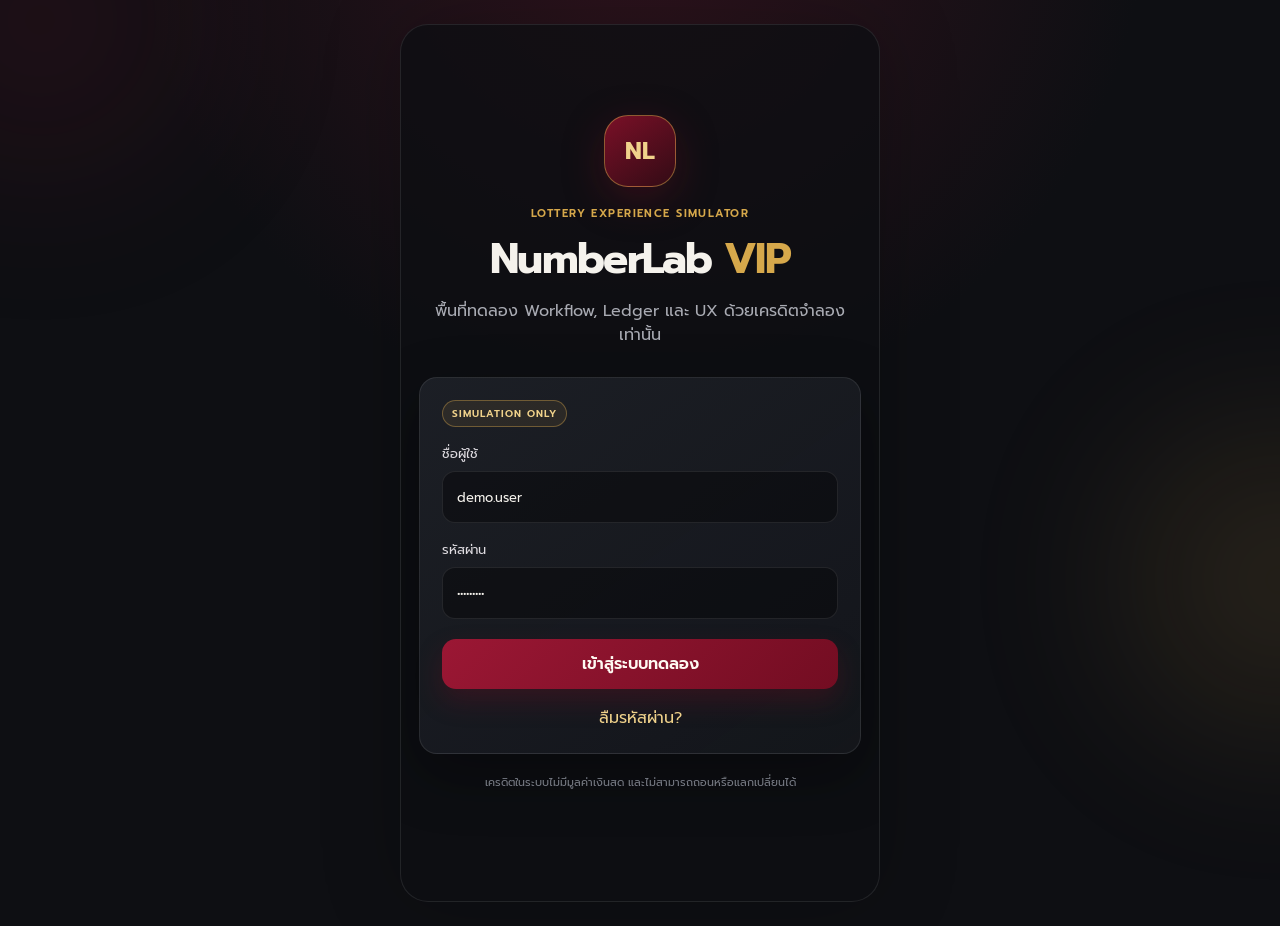
<file: phase0/index.html>
<!doctype html>
<html lang="th">
<head>
  <meta charset="utf-8">
  <meta name="viewport" content="width=device-width,initial-scale=1,viewport-fit=cover">
  <meta name="theme-color" content="#15171c">
  <meta name="description" content="NumberLab VIP — mobile lottery operations simulator prototype">
  <title>NumberLab VIP — Simulation Prototype</title>
  <link rel="preconnect" href="https://fonts.googleapis.com">
  <link rel="preconnect" href="https://fonts.gstatic.com" crossorigin>
  <link href="https://fonts.googleapis.com/css2?family=Prompt:wght@400;500;600;700&display=swap" rel="stylesheet">
  <link rel="stylesheet" href="./styles.css">
</head>
<body>
  <div class="ambient ambient-one"></div>
  <div class="ambient ambient-two"></div>

  <main class="app-shell" id="app">
    <section class="screen login-screen active" data-screen="login">
      <div class="brand-lockup">
        <div class="brand-mark" aria-hidden="true">NL</div>
        <p class="eyebrow">Lottery Experience Simulator</p>
        <h1>NumberLab <span>VIP</span></h1>
        <p class="muted">พื้นที่ทดลอง Workflow, Ledger และ UX ด้วยเครดิตจำลองเท่านั้น</p>
      </div>

      <form class="login-card glass-card" id="login-form">
        <div class="sandbox-badge">SIMULATION ONLY</div>
        <label>ชื่อผู้ใช้
          <input id="username" autocomplete="username" value="demo.user" required>
        </label>
        <label>รหัสผ่าน
          <input type="password" autocomplete="current-password" value="prototype" required>
        </label>
        <button class="primary-button" type="submit">เข้าสู่ระบบทดลอง</button>
        <button class="text-button" type="button">ลืมรหัสผ่าน?</button>
      </form>
      <p class="legal-note">เครดิตในระบบไม่มีมูลค่าเงินสด และไม่สามารถถอนหรือแลกเปลี่ยนได้</p>
    </section>

    <section class="screen" data-screen="dashboard">
      <header class="app-header">
        <div>
          <p class="eyebrow">สวัสดี, Demo User</p>
          <h2>ภาพรวมวันนี้</h2>
        </div>
        <button class="avatar" aria-label="บัญชีผู้ใช้">DU</button>
      </header>

      <article class="wallet-card">
        <div>
          <p>เครดิตจำลองคงเหลือ</p>
          <strong>฿ 10,000.00</strong>
        </div>
        <span class="sandbox-badge">SANDBOX</span>
        <div class="wallet-actions">
          <button type="button">+ ทดลองเติมเครดิต</button>
          <button type="button">ดู Ledger</button>
        </div>
      </article>

      <div class="announcement"><span>ประกาศ</span> รอบ Quick Lab ถัดไปปิดรับใน 08:42 นาที</div>

      <div class="section-heading">
        <div><p class="eyebrow">QUICK ACCESS</p><h3>เริ่มทดลอง</h3></div>
        <button class="text-button" data-go="rounds">ดูทั้งหมด</button>
      </div>
      <div class="feature-grid">
        <button class="feature-card" data-go="rounds"><span>◫</span><b>เลือกงวด</b><small>4 งวดกำลังเปิด</small></button>
        <button class="feature-card"><span>⌁</span><b>รายการของฉัน</b><small>ตรวจสถานะย้อนหลัง</small></button>
        <button class="feature-card"><span>◇</span><b>ผลจำลอง</b><small>ผล Mock ล่าสุด</small></button>
        <button class="feature-card"><span>≡</span><b>กระเป๋าเครดิต</b><small>Ledger ตรวจสอบได้</small></button>
      </div>

      <article class="highlight-card">
        <div><p class="eyebrow">FEATURED LAB</p><h3>Quick Round 15 นาที</h3><p>เรียนรู้ Round → Entry → Receipt แบบครบวงจร</p></div>
        <button class="primary-button compact" data-go="rounds">เริ่มทดลอง</button>
      </article>
    </section>

    <section class="screen" data-screen="rounds">
      <header class="app-header">
        <button class="icon-button" data-go="dashboard" aria-label="กลับ">‹</button>
        <div class="grow"><p class="eyebrow">ROUND CATALOG</p><h2>เลือกงวดจำลอง</h2></div>
        <button class="icon-button" aria-label="ค้นหา">⌕</button>
      </header>
      <div class="filter-row" role="tablist">
        <button class="filter active">ทั้งหมด</button><button class="filter">รอบด่วน</button><button class="filter">รายวัน</button>
      </div>
      <div class="round-list">
        <article class="round-card">
          <div class="round-icon">15</div>
          <div class="grow"><div class="card-title-row"><h3>Quick Lab #042</h3><span class="status open">เปิดรับ</span></div><p>ปิดรับ 14:45 น. • Mock draw</p><div class="countdown" data-seconds="522">08:42</div></div>
          <button class="round-arrow" data-go="entry" aria-label="เลือกงวด">›</button>
        </article>
        <article class="round-card">
          <div class="round-icon gold">TH</div>
          <div class="grow"><div class="card-title-row"><h3>Thai Number Lab</h3><span class="status soon">ใกล้ปิด</span></div><p>ปิดรับ 15:30 น. • Daily simulation</p><div class="countdown">26:18</div></div>
          <button class="round-arrow" data-go="entry" aria-label="เลือกงวด">›</button>
        </article>
        <article class="round-card muted-card">
          <div class="round-icon">NX</div>
          <div class="grow"><div class="card-title-row"><h3>Night Experiment</h3><span class="status closed">ยังไม่เปิด</span></div><p>เปิดรับ 18:00 น.</p></div>
          <button class="round-arrow" disabled aria-label="ยังไม่เปิด">›</button>
        </article>
      </div>
      <div class="info-panel"><b>เวลาจากระบบกลาง</b><p>Countdown ใน Prototype เป็นข้อมูลจำลอง สำหรับระบบจริงจะตรวจเวลาปิดรับซ้ำที่ Server</p></div>
    </section>

    <section class="screen" data-screen="entry">
      <header class="app-header">
        <button class="icon-button" data-go="rounds" aria-label="กลับ">‹</button>
        <div class="grow"><p class="eyebrow">QUICK LAB #042</p><h2>เลือกตัวเลข</h2></div>
        <div class="timer-chip"><small>ปิดใน</small><b data-countdown-copy>08:42</b></div>
      </header>

      <div class="mode-switch"><button class="active" data-mode="manual">กดเลขเอง</button><button data-mode="grid">เลือกจากแผง</button></div>
      <div class="entry-tabs"><button class="active" data-digits="3">3 ตัว</button><button data-digits="2">2 ตัว</button><button data-digits="1">เลขวิ่ง</button></div>

      <div class="entry-panel glass-card">
        <div class="entry-type-row">
          <button class="type-chip active">ตรง <span>x750</span></button>
          <button class="type-chip">สลับ <span>x150</span></button>
        </div>
        <div class="manual-entry" id="manual-entry">
          <p class="eyebrow">กรอกเลข 3 หลัก</p>
          <div class="digit-display" id="digit-display"><span>—</span><span>—</span><span>—</span></div>
          <div class="keypad" id="keypad"></div>
          <button class="secondary-button" id="add-number" disabled>เพิ่มเลขในรายการ</button>
        </div>
        <div class="number-grid-wrap hidden" id="number-grid-wrap">
          <input id="number-search" inputmode="numeric" placeholder="ค้นหาเลข เช่น 125">
          <div class="number-grid" id="number-grid"></div>
        </div>
      </div>

      <div class="sticky-cart">
        <div><small>เลือกแล้ว</small><strong><span id="selected-count">0</span> เลข</strong></div>
        <div><small>ยอดรวม</small><strong id="total-credit">0 เครดิต</strong></div>
        <button class="primary-button compact" id="confirm-entry" disabled>ตรวจสรุป</button>
      </div>
    </section>

    <section class="screen receipt-screen" data-screen="receipt">
      <div class="receipt-success">✓</div>
      <p class="eyebrow centered">ENTRY CONFIRMED</p>
      <h2>สร้างรายการจำลองแล้ว</h2>
      <p class="muted centered">ระบบบันทึก Entry และ Ledger debit สำหรับการสาธิต</p>
      <article class="receipt-card">
        <div class="receipt-head"><div><small>เลขที่ใบสรุป</small><b id="receipt-id">NL-260729-0042</b></div><span class="status open">ยืนยันแล้ว</span></div>
        <div class="receipt-divider"></div>
        <dl>
          <div><dt>งวด</dt><dd>Quick Lab #042</dd></div>
          <div><dt>รายการ</dt><dd id="receipt-numbers">—</dd></div>
          <div><dt>เครดิตที่ใช้</dt><dd id="receipt-total">0 เครดิต</dd></div>
          <div><dt>คงเหลือ</dt><dd id="receipt-balance">10,000 เครดิต</dd></div>
        </dl>
        <div class="verification-code">VERIFY • 7A42-D3MO-91</div>
      </article>
      <div class="info-panel"><b>ตรวจสอบย้อนหลังได้</b><p>ในระบบจริง Receipt จะอ้างอิง Server response, idempotency key และ Ledger transaction เดียวกัน</p></div>
      <button class="primary-button" data-go="dashboard">กลับหน้าแรก</button>
      <button class="secondary-button" data-go="rounds">ทดลองงวดอื่น</button>
    </section>

    <nav class="bottom-nav hidden" id="bottom-nav" aria-label="เมนูหลัก">
      <button data-go="dashboard"><span>⌂</span>หน้าแรก</button>
      <button data-go="rounds"><span>◫</span>เลือกงวด</button>
      <button><span>⌁</span>รายการ</button>
      <button><span>◇</span>ผล</button>
      <button><span>○</span>บัญชี</button>
    </nav>
  </main>

  <div class="toast" id="toast" role="status" aria-live="polite"></div>
  <script src="./app.js"></script>
</body>
</html>
</file>
<file: phase0/styles.css>
:root {
  --bg: #0e0f13;
  --surface: #15171c;
  --surface-2: #1d2027;
  --burgundy: #730d22;
  --burgundy-2: #9b1734;
  --gold: #d6a84b;
  --gold-soft: #f0d28b;
  --text: #f5f2ec;
  --muted: #a9abb3;
  --line: rgba(255,255,255,.09);
  --success: #20a464;
  --warning: #f4a62a;
  --danger: #d9364e;
  --radius: 18px;
  --shadow: 0 20px 60px rgba(0,0,0,.32);
}

* { box-sizing: border-box; }
html { background: var(--bg); color-scheme: dark; }
body {
  margin: 0;
  min-height: 100vh;
  color: var(--text);
  background: radial-gradient(circle at 50% -10%, #30131d 0, var(--bg) 42%);
  font-family: "Prompt", system-ui, sans-serif;
  overflow-x: hidden;
}
button, input { font: inherit; }
button { color: inherit; cursor: pointer; }
.ambient { position: fixed; width: 280px; height: 280px; border-radius: 50%; filter: blur(100px); opacity: .16; pointer-events: none; }
.ambient-one { top: -120px; left: -100px; background: var(--burgundy-2); }
.ambient-two { right: -140px; bottom: 20%; background: var(--gold); }
.app-shell { position: relative; width: min(100%, 480px); min-height: 100vh; margin: 0 auto; background: rgba(14,15,19,.78); box-shadow: 0 0 80px rgba(0,0,0,.22); }
.screen { display: none; min-height: 100vh; padding: 24px 18px 110px; animation: enter .22s ease; }
.screen.active { display: block; }
@keyframes enter { from { opacity: 0; transform: translateY(8px); } }
.login-screen { padding-top: max(64px, 10vh); }
.brand-lockup { text-align: center; margin-bottom: 30px; }
.brand-mark { display: grid; place-items: center; width: 72px; height: 72px; margin: 0 auto 18px; border: 1px solid rgba(214,168,75,.5); border-radius: 24px; background: linear-gradient(145deg,#7a1027,#320b15); color: var(--gold-soft); font-size: 24px; font-weight: 700; box-shadow: 0 12px 40px rgba(115,13,34,.35); }
h1,h2,h3,p { margin-top: 0; }
h1 { margin-bottom: 8px; font-size: clamp(31px, 9vw, 42px); letter-spacing: -.04em; }
h1 span { color: var(--gold); }
h2 { margin-bottom: 4px; font-size: 25px; }
h3 { margin-bottom: 4px; }
.eyebrow { margin-bottom: 5px; color: var(--gold); font-size: 11px; font-weight: 600; letter-spacing: .13em; text-transform: uppercase; }
.muted { color: var(--muted); }
.centered { text-align: center; }
.glass-card { border: 1px solid var(--line); border-radius: var(--radius); background: linear-gradient(145deg,rgba(29,32,39,.96),rgba(21,23,28,.9)); box-shadow: var(--shadow); }
.login-card { padding: 22px; }
.sandbox-badge { display: inline-flex; width: fit-content; padding: 5px 9px; border: 1px solid rgba(214,168,75,.4); border-radius: 999px; color: var(--gold-soft); background: rgba(214,168,75,.09); font-size: 10px; font-weight: 600; letter-spacing: .1em; }
label { display: block; margin-top: 17px; color: #dedbe0; font-size: 13px; }
input { width: 100%; height: 52px; margin-top: 8px; padding: 0 14px; border: 1px solid var(--line); border-radius: 13px; outline: none; color: var(--text); background: rgba(5,6,8,.46); }
input:focus { border-color: var(--gold); box-shadow: 0 0 0 3px rgba(214,168,75,.12); }
.primary-button,.secondary-button { width: 100%; min-height: 50px; border: 0; border-radius: 14px; font-weight: 600; transition: .18s ease; }
.primary-button { margin-top: 20px; color: #fffaf2; background: linear-gradient(135deg,var(--burgundy-2),var(--burgundy)); box-shadow: 0 12px 26px rgba(115,13,34,.3); }
.primary-button:hover { transform: translateY(-1px); filter: brightness(1.08); }
.primary-button:disabled { cursor: not-allowed; opacity: .45; transform: none; }
.primary-button.compact { width: auto; min-height: 44px; margin: 0; padding: 0 17px; }
.secondary-button { margin-top: 10px; border: 1px solid var(--line); background: var(--surface-2); }
.text-button { border: 0; background: none; color: var(--gold-soft); }
.login-card .text-button { display: block; margin: 16px auto 0; }
.legal-note { max-width: 320px; margin: 20px auto 0; color: #777b84; text-align: center; font-size: 11px; }
.app-header { display: flex; align-items: center; gap: 12px; margin-bottom: 22px; }
.grow { flex: 1; min-width: 0; }
.avatar,.icon-button { display: grid; place-items: center; flex: 0 0 44px; width: 44px; height: 44px; border: 1px solid var(--line); border-radius: 14px; background: var(--surface-2); }
.avatar { color: var(--gold-soft); font-size: 12px; font-weight: 600; }
.icon-button { font-size: 27px; }
.wallet-card { padding: 20px; border: 1px solid rgba(214,168,75,.26); border-radius: 22px; background: linear-gradient(135deg,#4d0d1b,#1d171b 62%,#24201a); box-shadow: var(--shadow); }
.wallet-card > div:first-child { display: inline-block; width: calc(100% - 90px); }
.wallet-card p { margin-bottom: 5px; color: #d5cdd0; font-size: 12px; }
.wallet-card strong { font-size: 28px; }
.wallet-actions { display: grid; grid-template-columns: 1fr 1fr; gap: 9px; margin-top: 20px; }
.wallet-actions button { min-height: 44px; border: 1px solid rgba(255,255,255,.1); border-radius: 12px; background: rgba(255,255,255,.07); font-size: 12px; }
.announcement { margin: 14px 0 24px; padding: 11px 13px; border-radius: 12px; background: rgba(214,168,75,.08); color: #d7d1c7; font-size: 11px; }
.announcement span { margin-right: 7px; color: var(--gold); font-weight: 600; }
.section-heading,.card-title-row,.receipt-head { display: flex; align-items: center; justify-content: space-between; gap: 12px; }
.feature-grid { display: grid; grid-template-columns: 1fr 1fr; gap: 12px; }
.feature-card { min-height: 130px; padding: 16px; border: 1px solid var(--line); border-radius: 17px; background: linear-gradient(145deg,var(--surface-2),var(--surface)); text-align: left; }
.feature-card span { display: block; margin-bottom: 18px; color: var(--gold); font-size: 25px; }
.feature-card b,.feature-card small { display: block; }
.feature-card small { margin-top: 5px; color: var(--muted); font-size: 10px; }
.highlight-card { display: flex; align-items: end; gap: 14px; margin-top: 14px; padding: 18px; border-radius: 18px; background: linear-gradient(120deg,rgba(115,13,34,.65),rgba(29,32,39,.95)); }
.highlight-card p:last-child { margin-bottom: 0; color: var(--muted); font-size: 11px; }
.filter-row,.entry-tabs { display: flex; gap: 8px; overflow-x: auto; margin-bottom: 17px; scrollbar-width: none; }
.filter,.entry-tabs button { min-height: 40px; padding: 0 16px; border: 1px solid var(--line); border-radius: 999px; background: var(--surface); white-space: nowrap; font-size: 12px; }
.filter.active,.entry-tabs button.active { border-color: rgba(214,168,75,.5); color: var(--gold-soft); background: rgba(214,168,75,.1); }
.round-list { display: grid; gap: 11px; }
.round-card { display: flex; align-items: center; gap: 13px; padding: 15px; border: 1px solid var(--line); border-radius: 17px; background: var(--surface); }
.round-icon { display: grid; place-items: center; flex: 0 0 48px; height: 48px; border-radius: 15px; color: #ffc2cf; background: rgba(155,23,52,.24); font-weight: 700; }
.round-icon.gold { color: var(--gold-soft); background: rgba(214,168,75,.14); }
.round-card h3 { overflow: hidden; font-size: 14px; text-overflow: ellipsis; white-space: nowrap; }
.round-card p { margin-bottom: 7px; color: var(--muted); font-size: 10px; }
.countdown { color: var(--gold-soft); font-size: 17px; font-variant-numeric: tabular-nums; font-weight: 600; }
.status { padding: 4px 7px; border-radius: 999px; font-size: 9px; white-space: nowrap; }
.status.open { color: #8ce5b6; background: rgba(32,164,100,.15); }
.status.soon { color: #ffd17c; background: rgba(244,166,42,.15); }
.status.closed { color: #a3a5ac; background: rgba(169,171,179,.12); }
.round-arrow { flex: 0 0 39px; height: 39px; border: 0; border-radius: 12px; background: rgba(255,255,255,.06); font-size: 22px; }
.muted-card { opacity: .62; }
.info-panel { margin-top: 18px; padding: 14px; border-left: 3px solid var(--gold); border-radius: 4px 13px 13px 4px; background: rgba(214,168,75,.07); }
.info-panel b { font-size: 12px; }
.info-panel p { margin: 4px 0 0; color: var(--muted); font-size: 10px; line-height: 1.6; }
.timer-chip { min-width: 70px; padding: 7px 10px; border-radius: 11px; background: rgba(217,54,78,.12); text-align: center; }
.timer-chip small,.timer-chip b { display: block; }
.timer-chip small { color: var(--muted); font-size: 8px; }
.timer-chip b { color: #ff8296; font-size: 13px; font-variant-numeric: tabular-nums; }
.mode-switch { display: grid; grid-template-columns: 1fr 1fr; padding: 4px; margin-bottom: 13px; border-radius: 14px; background: var(--surface); }
.mode-switch button { min-height: 42px; border: 0; border-radius: 11px; background: transparent; color: var(--muted); }
.mode-switch button.active { color: var(--text); background: var(--surface-2); box-shadow: 0 5px 14px rgba(0,0,0,.22); }
.entry-panel { padding: 16px; }
.entry-type-row { display: grid; grid-template-columns: 1fr 1fr; gap: 8px; margin-bottom: 18px; }
.type-chip { min-height: 45px; border: 1px solid var(--line); border-radius: 12px; background: rgba(0,0,0,.14); }
.type-chip span { color: var(--gold); }
.type-chip.active { border-color: rgba(214,168,75,.5); background: rgba(214,168,75,.08); }
.digit-display { display: flex; justify-content: center; gap: 10px; margin: 16px 0; }
.digit-display span { display: grid; place-items: center; width: 58px; height: 62px; border: 1px solid var(--line); border-radius: 15px; background: rgba(0,0,0,.25); color: var(--gold-soft); font-size: 27px; }
.keypad { display: grid; grid-template-columns: repeat(3,1fr); gap: 8px; }
.keypad button { min-height: 50px; border: 1px solid var(--line); border-radius: 12px; background: var(--surface-2); font-size: 18px; }
.number-grid-wrap input { margin: 0 0 12px; }
.number-grid { display: grid; grid-template-columns: repeat(5,1fr); gap: 7px; max-height: 355px; overflow-y: auto; }
.number-grid button { min-height: 42px; border: 1px solid var(--line); border-radius: 10px; background: var(--surface-2); font-size: 11px; }
.number-grid button.selected { border-color: var(--gold); color: var(--gold-soft); background: rgba(214,168,75,.15); }
.hidden { display: none !important; }
.sticky-cart { position: fixed; z-index: 5; bottom: 73px; left: 50%; display: grid; grid-template-columns: .8fr 1fr auto; align-items: center; gap: 10px; width: min(calc(100% - 24px),456px); padding: 11px 12px; border: 1px solid var(--line); border-radius: 17px; background: rgba(21,23,28,.96); box-shadow: 0 -10px 35px rgba(0,0,0,.4); transform: translateX(-50%); backdrop-filter: blur(18px); }
.sticky-cart small,.sticky-cart strong { display: block; }
.sticky-cart small { color: var(--muted); font-size: 8px; }
.sticky-cart strong { font-size: 11px; }
.receipt-screen { padding-top: max(46px,7vh); text-align: center; }
.receipt-success { display: grid; place-items: center; width: 70px; height: 70px; margin: 0 auto 15px; border-radius: 50%; color: #8ce5b6; background: rgba(32,164,100,.15); font-size: 29px; }
.receipt-card { margin: 24px 0 16px; padding: 19px; border: 1px solid rgba(214,168,75,.24); border-radius: 18px; background: linear-gradient(145deg,#1d2027,#14161a); text-align: left; }
.receipt-head small,.receipt-head b { display: block; }
.receipt-head small { color: var(--muted); font-size: 9px; }
.receipt-head b { margin-top: 3px; font-size: 13px; }
.receipt-divider { height: 1px; margin: 17px 0; background: repeating-linear-gradient(90deg,var(--line) 0 7px,transparent 7px 13px); }
dl { margin: 0; }
dl div { display: flex; justify-content: space-between; gap: 20px; padding: 8px 0; }
dt { color: var(--muted); font-size: 11px; }
dd { margin: 0; font-size: 11px; font-weight: 500; text-align: right; }
.verification-code { margin-top: 15px; padding: 11px; border-radius: 10px; background: rgba(0,0,0,.25); color: var(--gold-soft); text-align: center; font: 10px monospace; letter-spacing: .08em; }
.bottom-nav { position: fixed; z-index: 4; bottom: 0; left: 50%; display: grid; grid-template-columns: repeat(5,1fr); width: min(100%,480px); min-height: 66px; padding-bottom: env(safe-area-inset-bottom); border-top: 1px solid var(--line); background: rgba(14,15,19,.95); transform: translateX(-50%); backdrop-filter: blur(18px); }
.bottom-nav button { border: 0; background: transparent; color: var(--muted); font-size: 9px; }
.bottom-nav span { display: block; margin-bottom: 4px; font-size: 17px; }
.bottom-nav button.active { color: var(--gold-soft); }
.toast { position: fixed; z-index: 20; bottom: 95px; left: 50%; max-width: calc(100% - 40px); padding: 11px 15px; border: 1px solid var(--line); border-radius: 12px; background: #262932; color: var(--text); font-size: 11px; opacity: 0; pointer-events: none; transform: translate(-50%,15px); transition: .2s ease; }
.toast.show { opacity: 1; transform: translate(-50%,0); }

@media (min-width: 481px) {
  body { padding: 24px 0; }
  .app-shell { min-height: calc(100vh - 48px); border: 1px solid var(--line); border-radius: 28px; overflow: hidden; }
  .screen { min-height: calc(100vh - 50px); }
  .bottom-nav { bottom: 24px; border-radius: 0 0 28px 28px; }
  .sticky-cart { bottom: 96px; }
}
@media (prefers-reduced-motion: reduce) {
  *,*::before,*::after { scroll-behavior: auto !important; animation-duration: .01ms !important; transition-duration: .01ms !important; }
}
</file>
